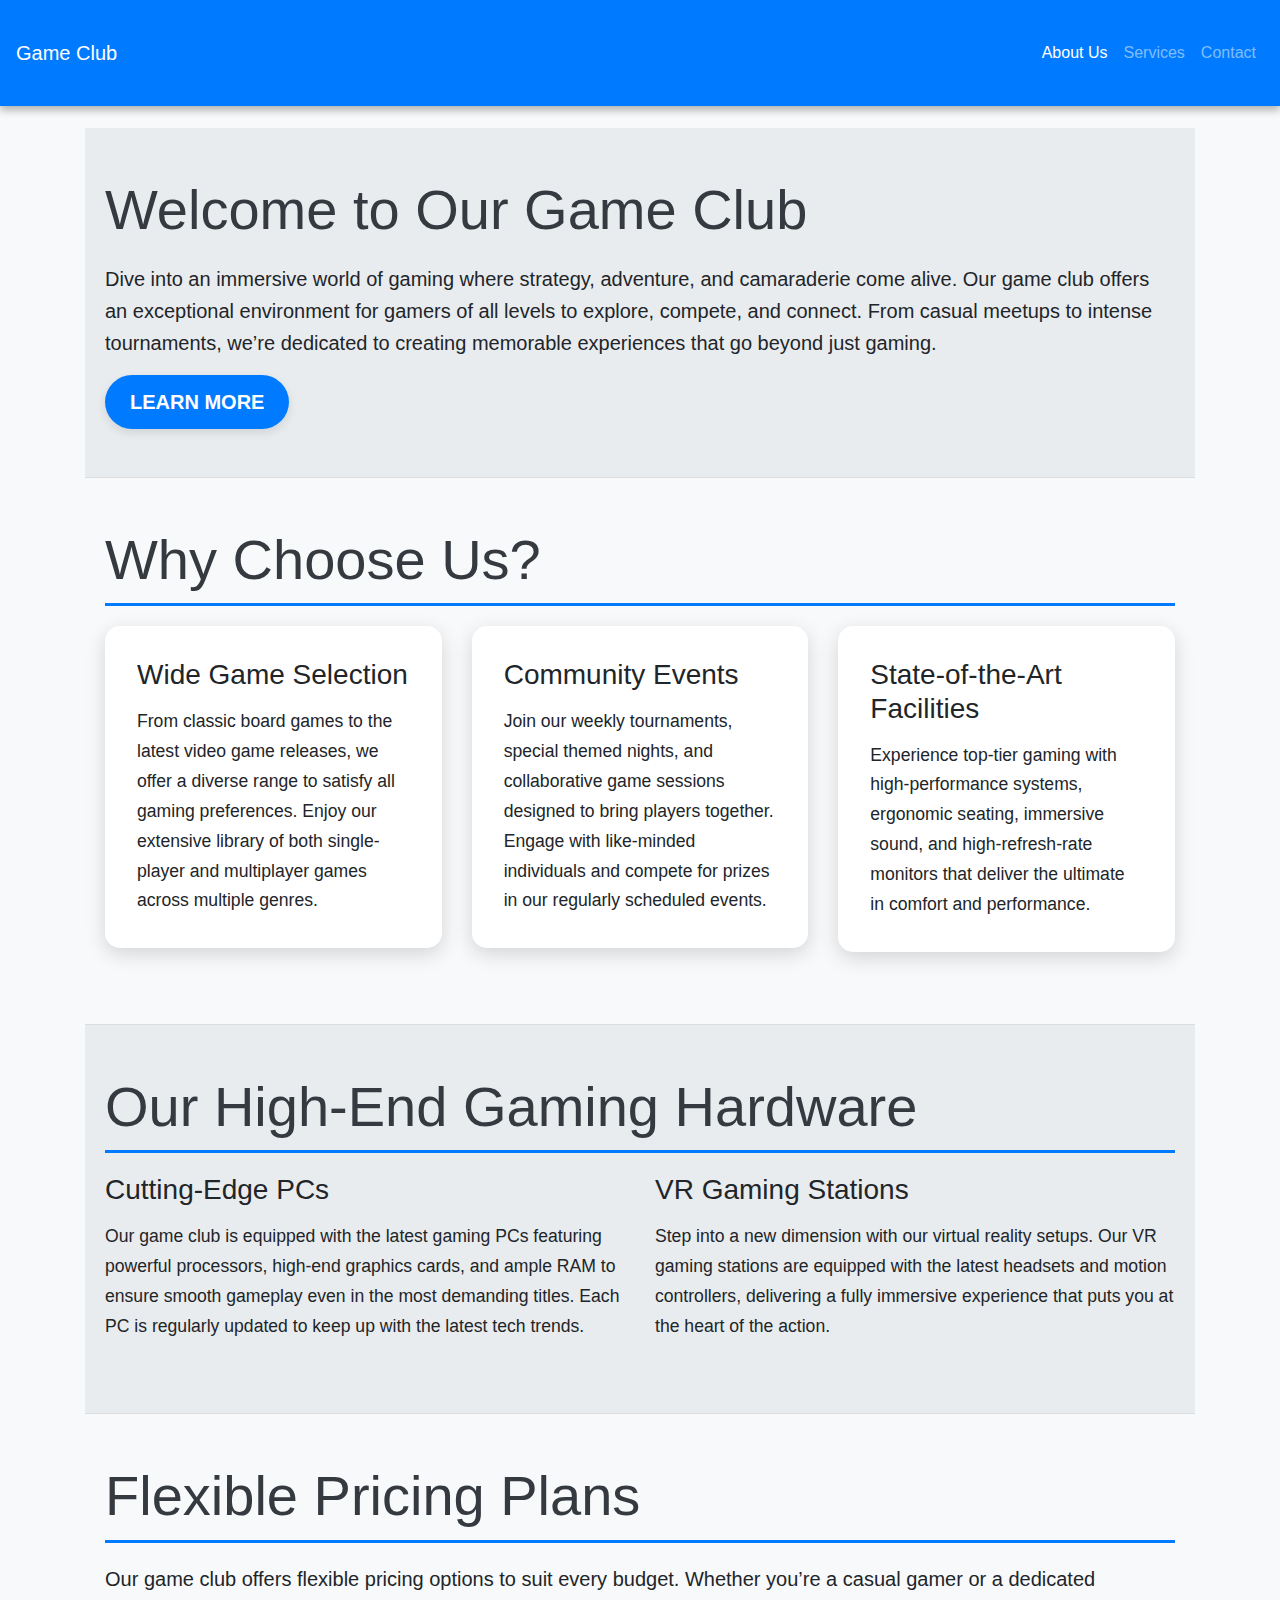
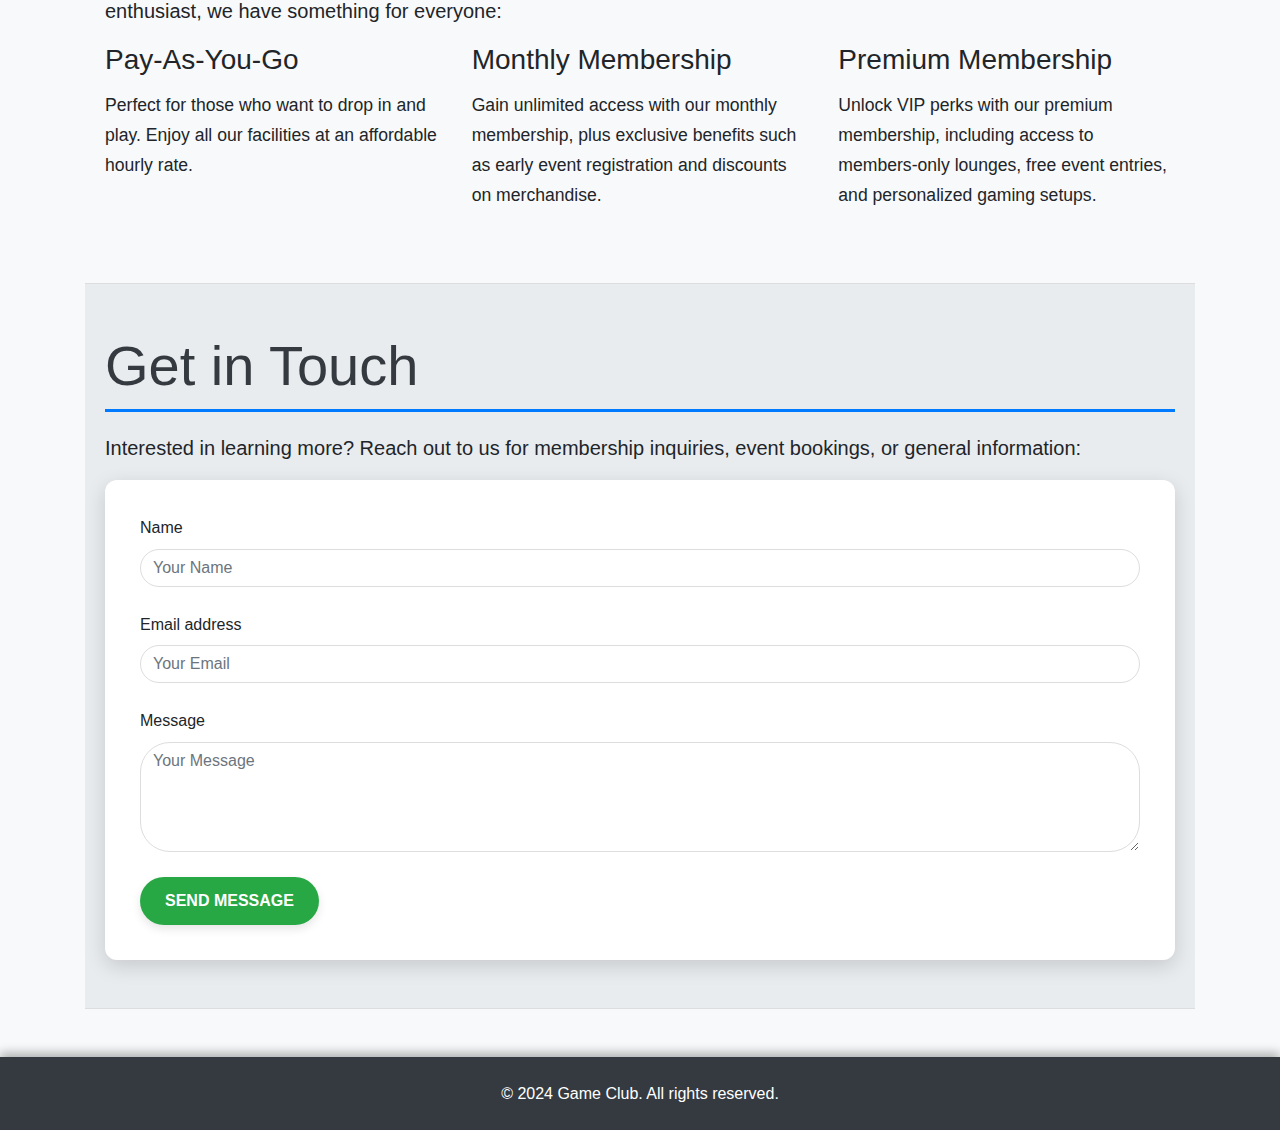
<file: index.html>
<!DOCTYPE html>
<html lang="en">
<head>
    <meta charset="UTF-8">
    <meta name="viewport" content="width=device-width, initial-scale=1.0">
    <title>Game Club - Where Passion Meets Play</title>
    <link rel="stylesheet" href="https://stackpath.bootstrapcdn.com/bootstrap/4.5.2/css/bootstrap.min.css">
    <link rel="stylesheet" href="styles.css">
</head>
<body>
    <header class="bg-primary text-white text-center py-4">
        <nav class="navbar navbar-expand-lg navbar-dark bg-primary">
            <a class="navbar-brand" href="#">Game Club</a>
            <button class="navbar-toggler" type="button" data-toggle="collapse" data-target="#navbarNav" aria-controls="navbarNav" aria-expanded="false" aria-label="Toggle navigation">
                <span class="navbar-toggler-icon"></span>
            </button>
            <div class="collapse navbar-collapse" id="navbarNav">
                <ul class="navbar-nav ml-auto">
                    <li class="nav-item active">
                        <a class="nav-link" href="#about">About Us <span class="sr-only">(current)</span></a>
                    </li>
                    <li class="nav-item">
                        <a class="nav-link" href="services.html">Services</a>
                    </li>
                    <li class="nav-item">
                        <a class="nav-link" href="#contact">Contact</a>
                    </li>
                </ul>
            </div>
        </nav>
    </header>

    <main class="container my-5">
        <section id="about" class="py-5">
            <h1 class="display-4">Welcome to Our Game Club</h1>
            <p class="lead">Dive into an immersive world of gaming where strategy, adventure, and camaraderie come alive. Our game club offers an exceptional environment for gamers of all levels to explore, compete, and connect. From casual meetups to intense tournaments, we’re dedicated to creating memorable experiences that go beyond just gaming.</p>
            <button class="btn btn-primary btn-lg">Learn More</button>
        </section>

        <section id="features" class="py-5">
            <h2 class="display-4">Why Choose Us?</h2>
            <div class="row">
                <div class="col-md-4 mb-4">
                    <div class="card">
                        <div class="card-body">
                            <h5 class="card-title">Wide Game Selection</h5>
                            <p class="card-text">From classic board games to the latest video game releases, we offer a diverse range to satisfy all gaming preferences. Enjoy our extensive library of both single-player and multiplayer games across multiple genres.</p>
                        </div>
                    </div>
                </div>
                <div class="col-md-4 mb-4">
                    <div class="card">
                        <div class="card-body">
                            <h5 class="card-title">Community Events</h5>
                            <p class="card-text">Join our weekly tournaments, special themed nights, and collaborative game sessions designed to bring players together. Engage with like-minded individuals and compete for prizes in our regularly scheduled events.</p>
                        </div>
                    </div>
                </div>
                <div class="col-md-4 mb-4">
                    <div class="card">
                        <div class="card-body">
                            <h5 class="card-title">State-of-the-Art Facilities</h5>
                            <p class="card-text">Experience top-tier gaming with high-performance systems, ergonomic seating, immersive sound, and high-refresh-rate monitors that deliver the ultimate in comfort and performance.</p>
                        </div>
                    </div>
                </div>
            </div>
        </section>

        <section id="hardware" class="py-5">
            <h2 class="display-4">Our High-End Gaming Hardware</h2>
            <div class="row">
                <div class="col-md-6 mb-4">
                    <h5 class="card-title">Cutting-Edge PCs</h5>
                    <p class="card-text">Our game club is equipped with the latest gaming PCs featuring powerful processors, high-end graphics cards, and ample RAM to ensure smooth gameplay even in the most demanding titles. Each PC is regularly updated to keep up with the latest tech trends.</p>
                </div>
                <div class="col-md-6 mb-4">
                    <h5 class="card-title">VR Gaming Stations</h5>
                    <p class="card-text">Step into a new dimension with our virtual reality setups. Our VR gaming stations are equipped with the latest headsets and motion controllers, delivering a fully immersive experience that puts you at the heart of the action.</p>
                </div>
            </div>
        </section>

        <section id="pricing" class="py-5">
            <h2 class="display-4">Flexible Pricing Plans</h2>
            <p class="lead">Our game club offers flexible pricing options to suit every budget. Whether you’re a casual gamer or a dedicated enthusiast, we have something for everyone:</p>
            <div class="row">
                <div class="col-md-4 mb-4">
                    <h5 class="card-title">Pay-As-You-Go</h5>
                    <p class="card-text">Perfect for those who want to drop in and play. Enjoy all our facilities at an affordable hourly rate.</p>
                </div>
                <div class="col-md-4 mb-4">
                    <h5 class="card-title">Monthly Membership</h5>
                    <p class="card-text">Gain unlimited access with our monthly membership, plus exclusive benefits such as early event registration and discounts on merchandise.</p>
                </div>
                <div class="col-md-4 mb-4">
                    <h5 class="card-title">Premium Membership</h5>
                    <p class="card-text">Unlock VIP perks with our premium membership, including access to members-only lounges, free event entries, and personalized gaming setups.</p>
                </div>
            </div>
        </section>

        <section id="contact" class="py-5">
            <h2 class="display-4">Get in Touch</h2>
            <p class="lead">Interested in learning more? Reach out to us for membership inquiries, event bookings, or general information:</p>
            <form>
                <div class="form-group">
                    <label for="name">Name</label>
                    <input type="text" class="form-control" id="name" placeholder="Your Name">
                </div>
                <div class="form-group">
                    <label for="email">Email address</label>
                    <input type="email" class="form-control" id="email" placeholder="Your Email">
                </div>
                <div class="form-group">
                    <label for="message">Message</label>
                    <textarea class="form-control" id="message" rows="4" placeholder="Your Message"></textarea>
                </div>
                <button type="submit" class="btn btn-success">Send Message</button>
            </form>
        </section>
    </main>

    <footer class="bg-dark text-white text-center py-4">
        <p>&copy; 2024 Game Club. All rights reserved.</p>
    </footer>

    <script src="https://code.jquery.com/jquery-3.5.1.slim.min.js"></script>
    <script src="https://cdn.jsdelivr.net/npm/@popperjs/core@2.9.3/dist/umd/popper.min.js"></script>
    <script src="https://stackpath.bootstrapcdn.com/bootstrap/4.5.2/js/bootstrap.min.js"></script>
</body>
</html>
</file>
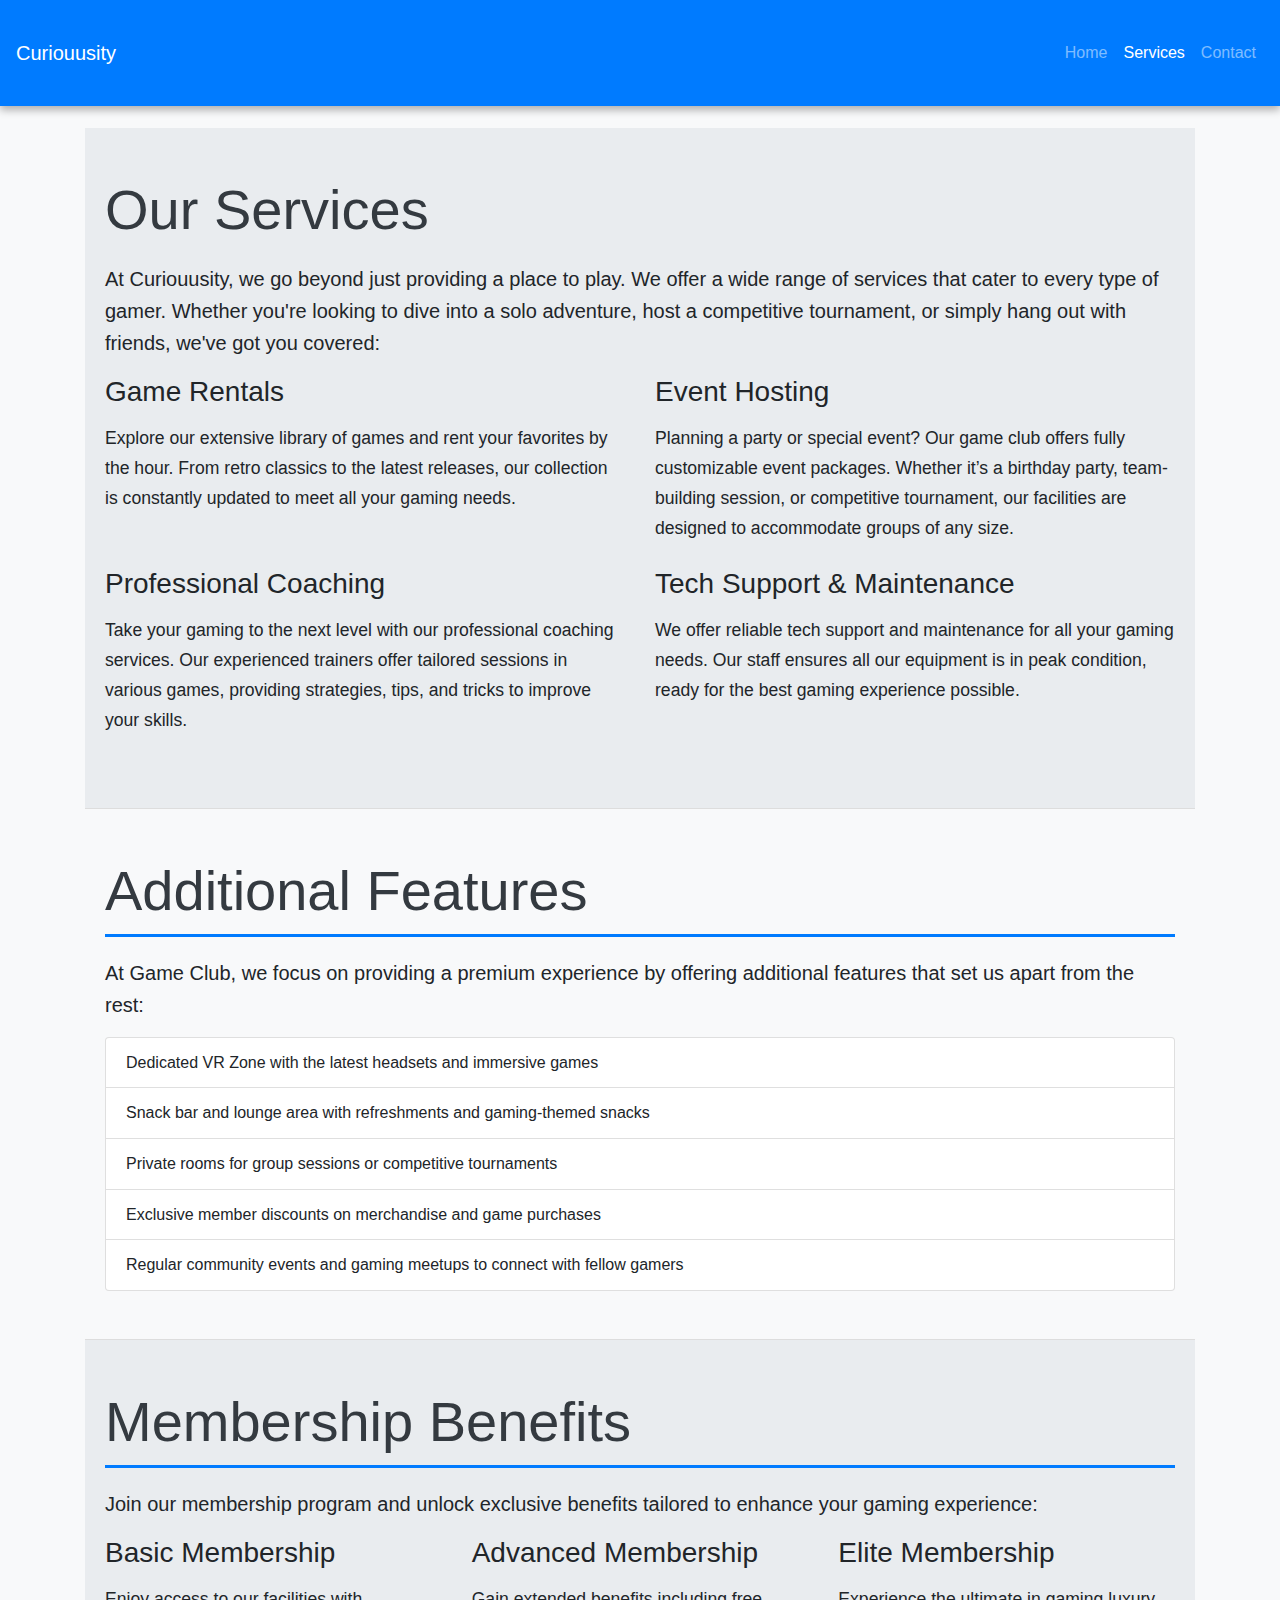
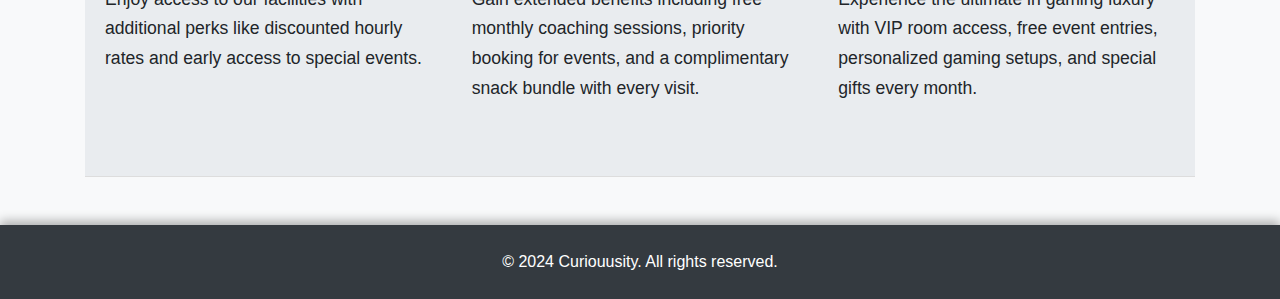
<file: services.html>
<!DOCTYPE html>
<html lang="en">
<head>
    <meta charset="UTF-8">
    <meta name="viewport" content="width=device-width, initial-scale=1.0">
    <title>Our Services - Curiouusity</title>
    <link rel="stylesheet" href="https://stackpath.bootstrapcdn.com/bootstrap/4.5.2/css/bootstrap.min.css">
    <link rel="stylesheet" href="styles.css">
</head>
<body>
    <header class="bg-primary text-white text-center py-4">
        <nav class="navbar navbar-expand-lg navbar-dark bg-primary">
            <a class="navbar-brand" href="index.html">Curiouusity</a>
            <button class="navbar-toggler" type="button" data-toggle="collapse" data-target="#navbarNav" aria-controls="navbarNav" aria-expanded="false" aria-label="Toggle navigation">
                <span class="navbar-toggler-icon"></span>
            </button>
            <div class="collapse navbar-collapse" id="navbarNav">
                <ul class="navbar-nav ml-auto">
                    <li class="nav-item">
                        <a class="nav-link" href="index.html">Home</a>
                    </li>
                    <li class="nav-item active">
                        <a class="nav-link" href="services.html">Services <span class="sr-only">(current)</span></a>
                    </li>
                    <li class="nav-item">
                        <a class="nav-link" href="index.html#contact">Contact</a>
                    </li>
                </ul>
            </div>
        </nav>
    </header>

    <main class="container my-5">
        <section id="services" class="py-5">
            <h1 class="display-4">Our Services</h1>
            <p class="lead">At Curiouusity, we go beyond just providing a place to play. We offer a wide range of services that cater to every type of gamer. Whether you're looking to dive into a solo adventure, host a competitive tournament, or simply hang out with friends, we've got you covered:</p>

            <div class="row">
                <div class="col-md-6 mb-4">
                    <h5 class="card-title">Game Rentals</h5>
                    <p class="card-text">Explore our extensive library of games and rent your favorites by the hour. From retro classics to the latest releases, our collection is constantly updated to meet all your gaming needs.</p>
                </div>
                <div class="col-md-6 mb-4">
                    <h5 class="card-title">Event Hosting</h5>
                    <p class="card-text">Planning a party or special event? Our game club offers fully customizable event packages. Whether it’s a birthday party, team-building session, or competitive tournament, our facilities are designed to accommodate groups of any size.</p>
                </div>
            </div>
            
            <div class="row">
                <div class="col-md-6 mb-4">
                    <h5 class="card-title">Professional Coaching</h5>
                    <p class="card-text">Take your gaming to the next level with our professional coaching services. Our experienced trainers offer tailored sessions in various games, providing strategies, tips, and tricks to improve your skills.</p>
                </div>
                <div class="col-md-6 mb-4">
                    <h5 class="card-title">Tech Support & Maintenance</h5>
                    <p class="card-text">We offer reliable tech support and maintenance for all your gaming needs. Our staff ensures all our equipment is in peak condition, ready for the best gaming experience possible.</p>
                </div>
            </div>
        </section>

        <section id="additional-features" class="py-5">
            <h2 class="display-4">Additional Features</h2>
            <p class="lead">At Game Club, we focus on providing a premium experience by offering additional features that set us apart from the rest:</p>
            <ul class="list-group">
                <li class="list-group-item">Dedicated VR Zone with the latest headsets and immersive games</li>
                <li class="list-group-item">Snack bar and lounge area with refreshments and gaming-themed snacks</li>
                <li class="list-group-item">Private rooms for group sessions or competitive tournaments</li>
                <li class="list-group-item">Exclusive member discounts on merchandise and game purchases</li>
                <li class="list-group-item">Regular community events and gaming meetups to connect with fellow gamers</li>
            </ul>
        </section>

        <section id="membership-benefits" class="py-5">
            <h2 class="display-4">Membership Benefits</h2>
            <p class="lead">Join our membership program and unlock exclusive benefits tailored to enhance your gaming experience:</p>
            <div class="row">
                <div class="col-md-4 mb-4">
                    <h5 class="card-title">Basic Membership</h5>
                    <p class="card-text">Enjoy access to our facilities with additional perks like discounted hourly rates and early access to special events.</p>
                </div>
                <div class="col-md-4 mb-4">
                    <h5 class="card-title">Advanced Membership</h5>
                    <p class="card-text">Gain extended benefits including free monthly coaching sessions, priority booking for events, and a complimentary snack bundle with every visit.</p>
                </div>
                <div class="col-md-4 mb-4">
                    <h5 class="card-title">Elite Membership</h5>
                    <p class="card-text">Experience the ultimate in gaming luxury with VIP room access, free event entries, personalized gaming setups, and special gifts every month.</p>
                </div>
            </div>
        </section>
    </main>

    <footer class="bg-dark text-white text-center py-4">
        <p>&copy; 2024 Curiouusity. All rights reserved.</p>
    </footer>

    <script src="https://code.jquery.com/jquery-3.5.1.slim.min.js"></script>
    <script src="https://cdn.jsdelivr.net/npm/@popperjs/core@2.9.3/dist/umd/popper.min.js"></script>
    <script src="https://stackpath.bootstrapcdn.com/bootstrap/4.5.2/js/bootstrap.min.js"></script>
</body>
</html>
</file>
<file: styles.css>
body {
    font-family: 'Arial', sans-serif;
    line-height: 1.6;
    background-color: #f8f9fa;
    margin: 0;
    padding: 0;
    overflow-x: hidden;
    scroll-behavior: smooth;
}

header {
    position: fixed;
    width: 100%;
    top: 0;
    left: 0;
    z-index: 1000;
    background-color: #007bff;
    box-shadow: 0 4px 8px rgba(0, 0, 0, 0.3);
    transition: background-color 0.4s ease, box-shadow 0.4s ease;
}

header.scrolled {
    background-color: #0056b3;
    box-shadow: 0 6px 12px rgba(0, 0, 0, 0.4);
}

header .navbar {
    margin: 0;
}

.navbar-nav .nav-link {
    transition: color 0.3s ease, transform 0.3s ease;
}

.navbar-nav .nav-link:hover {
    color: #f8f9fa;
    transform: scale(1.1);
}

.navbar-toggler {
    outline: none;
}

main {
    padding-top: 80px;
}

section {
    padding: 80px 20px;
    border-bottom: 1px solid #ddd;
    animation: fadeIn 1s ease-in-out;
}

@keyframes fadeIn {
    from {
        opacity: 0;
        transform: translateY(20px);
    }
    to {
        opacity: 1;
        transform: translateY(0);
    }
}

section:nth-of-type(odd) {
    background-color: #e9ecef;
}

h1, h2 {
    margin-bottom: 20px;
    color: #343a40;
}

h1 {
    font-size: 3rem;
    animation: slideInFromLeft 1s ease-out;
}

@keyframes slideInFromLeft {
    from {
        transform: translateX(-50%);
        opacity: 0;
    }
    to {
        transform: translateX(0);
        opacity: 1;
    }
}

h2 {
    font-size: 2.5rem;
    border-bottom: 3px solid #007bff;
    padding-bottom: 10px;
    animation: bounceIn 1.2s ease-in;
}

@keyframes bounceIn {
    0%, 20%, 40%, 60%, 80%, 100% {
        transform: translateY(0);
    }
    50% {
        transform: translateY(-10px);
    }
}

.btn-primary, .btn-info, .btn-success {
    border-radius: 30px;
    padding: 12px 25px;
    text-transform: uppercase;
    font-weight: bold;
    transition: all 0.3s ease;
    box-shadow: 0 4px 10px rgba(0, 0, 0, 0.1);
}

.btn-primary {
    background-color: #007bff;
    border: none;
}

.btn-primary:hover {
    background-color: #0056b3;
    transform: scale(1.1);
    box-shadow: 0 6px 15px rgba(0, 0, 0, 0.2);
}

.btn-info {
    background-color: #17a2b8;
    border: none;
}

.btn-info:hover {
    background-color: #117a8b;
    transform: scale(1.1);
    box-shadow: 0 6px 15px rgba(0, 0, 0, 0.2);
}

.btn-success {
    background-color: #28a745;
    border: none;
}

.btn-success:hover {
    background-color: #1e7e34;
    transform: scale(1.1);
    box-shadow: 0 6px 15px rgba(0, 0, 0, 0.2);
}

.card {
    border: none;
    border-radius: 15px;
    box-shadow: 0 6px 20px rgba(0, 0, 0, 0.15);
    transition: transform 0.4s ease, box-shadow 0.4s ease;
    overflow: hidden;
}

.card:hover {
    transform: translateY(-15px);
    box-shadow: 0 10px 25px rgba(0, 0, 0, 0.25);
}

.card-body {
    padding: 2rem;
}

.card-title {
    font-size: 1.75rem;
    margin-bottom: 15px;
}

.card-text {
    font-size: 1.1rem;
    line-height: 1.7;
}

footer {
    background-color: #343a40;
    color: #fff;
    text-align: center;
    padding: 20px;
    box-shadow: 0 -4px 10px rgba(0, 0, 0, 0.3);
    position: relative;
    animation: slideUp 1.5s ease-in;
}

@keyframes slideUp {
    from {
        transform: translateY(50px);
        opacity: 0;
    }
    to {
        transform: translateY(0);
        opacity: 1;
    }
}

footer p {
    margin: 0;
    font-size: 1rem;
    animation: fadeInFooter 1.5s ease-in-out;
}

@keyframes fadeInFooter {
    from {
        opacity: 0;
    }
    to {
        opacity: 1;
    }
}

form {
    background-color: #fff;
    padding: 35px;
    border-radius: 12px;
    box-shadow: 0 6px 20px rgba(0, 0, 0, 0.15);
    transition: transform 0.3s ease, box-shadow 0.3s ease;
}

form:hover {
    transform: translateY(-10px);
    box-shadow: 0 8px 25px rgba(0, 0, 0, 0.2);
}

form .form-group {
    margin-bottom: 25px;
}

form .form-control {
    border-radius: 30px;
    border: 1px solid #ddd;
    transition: border-color 0.3s ease;
}

form .form-control:focus {
    border-color: #007bff;
    box-shadow: none;
}

@media (max-width: 767.98px) {
    h1 {
        font-size: 2.5rem;
    }

    h2 {
        font-size: 1.8rem;
    }

    .btn-primary, .btn-info, .btn-success {
        padding: 10px 20px;
        font-size: 0.9rem;
    }

    section {
        padding: 50px 20px;
    }
}
</file>
